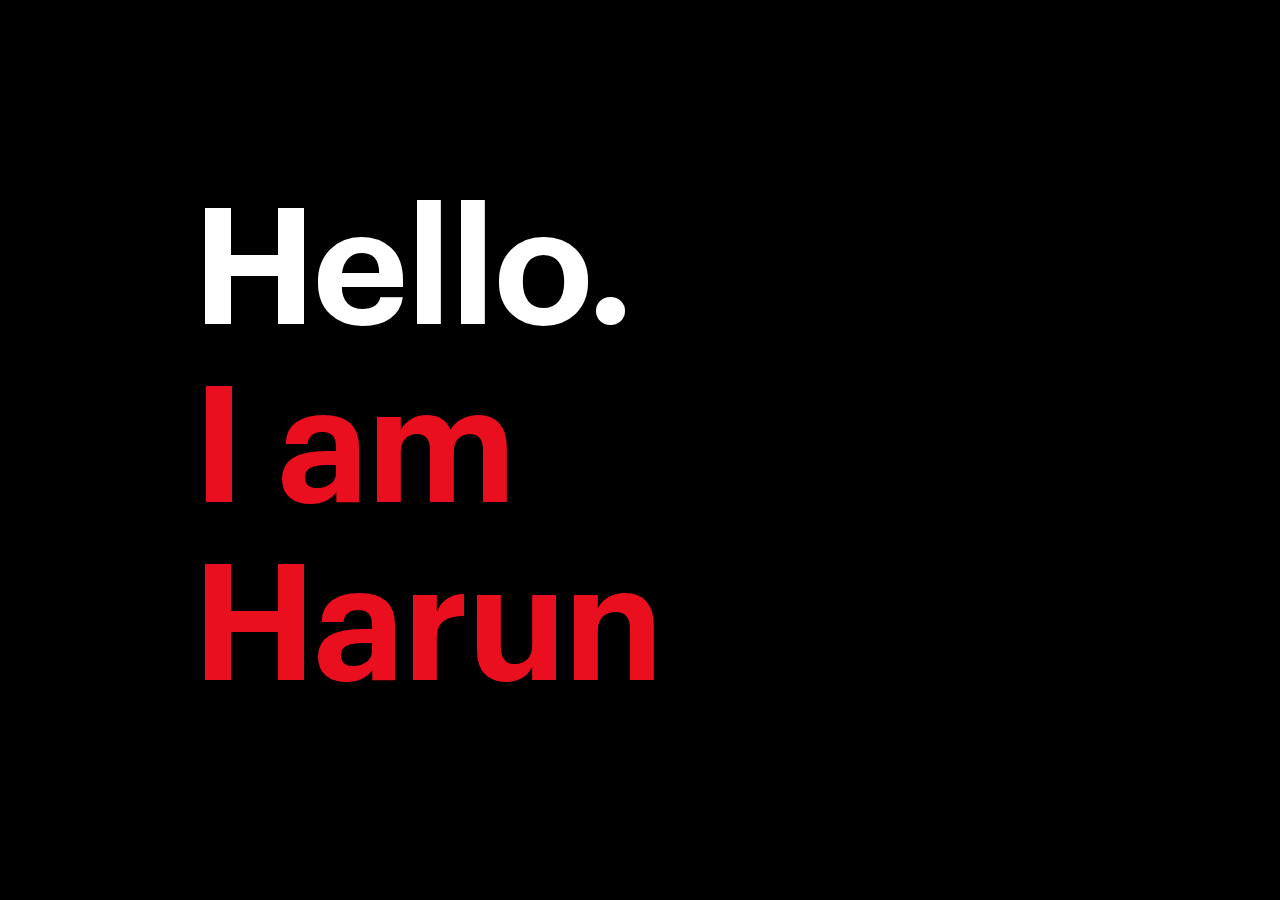
<file: index.html>
<!DOCTYPE html>
<html lang="en" class="no-js">
  <head>
    <!-- Regular data -->
    <meta charset="utf-8" />
    <meta content="text/html; charset=utf-8" http-equiv="Content-Type" />
    <!-- Description -->
    <meta name="author" content="Harun Bajric" />
    <meta name="description" content="I design & build digital products." />
    <meta
      name="keywords"
      content="Harun,Bajric,Harun Bajric,Harun bajric,portfolio,database,php,nodejs,node,express,experience,react,vue,manager,freelance"
    />
    <meta name="Resource-type" content="Document" />
    <meta name="viewport" content="width=device-width, initial-scale=1" />
    <!-- Open Graph data -->
    <meta property="og:site_name" content="Harun Bajric" />
    <meta property="og:title" content="Harun Bajric" />
    <meta property="og:description" content="I design & build web apps." />
    <meta property="og:type" content="website" />
    <meta property="og:url" content="https://harunbajric.xyz" />
    <!-- Title -->
    <title>Harun Bajric</title>
    <!-- CSS -->
    <link href="css/style.css" rel="stylesheet" type="text/css" />
    <!-- Toggle button mobile -->
    <script src="https://ajax.googleapis.com/ajax/libs/jquery/1.8.3/jquery.min.js"></script>
    <script type="text/javascript">
      $(document).ready(function () {
        $(".mobile-tap-area").click(function () {
          $(".toggle-mobile-first").toggle();
          $(".toggle-mobile-second").toggle();
        });
      });
    </script>
  </head>
  <body class="website-background-black">
    <div class="hide-mobile mobile-tap-area">
      <div class="max-width">
        <div class="vertical-center">
          <h1>
            <div class="text-color-white hide-text-block">
              <div class="animate toggle-mobile-first">Hello.</div>
            </div>
            <div class="text-color-red hide-text-block">
              <div class="animate delay04 toggle-mobile-first">I am</div>
            </div>
            <div class="text-color-red hide-text-block">
              <div class="animate delay08 toggle-mobile-first">Harun</div>
            </div>
          </h1>
        </div>
      </div>
      <div class="tap-indication">Tap anywhere</div>
    </div>

    <div class="max-width">
      <div class="vertical-center">
        <h1>
          <div class="hide-text-block">
            <a href="./about">
              <div
                class="animate text-color-white on-hover-40 hide-web label-hello"
              ></div>
              <div
                class="animate text-color-white on-hover-40 hide-mobile toggle-mobile-second"
              >
                About
              </div>
            </a>
          </div>
          <div class="hide-text-block">
            <a href="./work">
              <div
                class="animate text-color-red on-hover-40 delay04 hide-web label-iam"
              ></div>
              <div
                class="animate text-color-red on-hover-40 delay04 hide-mobile toggle-mobile-second"
              >
                Work
              </div>
            </a>
          </div>
          <div class="hide-text-block">
            <a href="./contact">
              <div
                class="animate text-color-red on-hover-40 delay08 hide-web label-Harun"
              ></div>
              <div
                class="animate text-color-red on-hover-40 delay08 hide-mobile toggle-mobile-second"
              >
                Contact
              </div>
            </a>
          </div>
        </h1>
      </div>
    </div>
    <div class="bg-photo"></div>
  </body>
</html>
</file>
<file: css/style.css>
@font-face {
  font-family: "Regular";
  src: url("../fonts/Graphik-Regular.eot");
  src: url("../fonts/Graphik-Regular.eot?#iefix") format("embedded-opentype"),
    url("../fonts/Graphik-Regular.woff") format("woff"),
    url("../fonts/Graphik-Regular.ttf") format("truetype");
  font-weight: normal;
  font-style: normal;
}
@font-face {
  font-family: "Semibold";
  src: url("../fonts/Graphik-Semibold.eot");
  src: url("../fonts/Graphik-Semibold.eot?#iefix") format("embedded-opentype"),
    url("../fonts/Graphik-Semibold.woff") format("woff"),
    url("../fonts/Graphik-Semibold.ttf") format("truetype");
  font-weight: 600;
  font-style: normal;
}
@font-face {
  font-family: "Medium";
  src: url("../fonts/Graphik-Medium.eot");
  src: url("../fonts/Graphik-Medium.eot?#iefix") format("embedded-opentype"),
    url("../fonts/Graphik-Medium.woff") format("woff"),
    url("../fonts/Graphik-Medium.ttf") format("truetype");
  font-weight: 500;
  font-style: normal;
}

html,
body,
div,
span,
applet,
object,
iframe,
h1,
h2,
h3,
h4,
h5,
h6,
p,
blockquote,
pre,
a,
abbr,
acronym,
address,
big,
cite,
code,
del,
dfn,
em,
img,
ins,
kbd,
q,
s,
samp,
small,
strike,
strong,
sub,
sup,
tt,
var,
b,
u,
i,
center,
dl,
dt,
dd,
ol,
ul,
li,
fieldset,
form,
label,
legend,
table,
caption,
tbody,
tfoot,
thead,
tr,
th,
td,
article,
aside,
canvas,
details,
embed,
figure,
figcaption,
footer,
header,
hgroup,
menu,
nav,
output,
ruby,
section,
summary,
time,
mark,
audio,
video {
  margin: 0;
  padding: 0;
  border: 0;
  font-size: 100%;
  font: inherit;
  vertical-align: baseline;
}

html,
body {
  -webkit-font-smoothing: antialiased;
  -moz-osx-font-smoothing: grayscale;
  font-smoothing: antialiased;
  text-rendering: optimizeLegibility;
  padding: 0;
  margin: 0;
  font-size: calc(1em + 1vw);
}

/*	=====================================================================
									GENERAL							
	===================================================================== */

::selection {
  color: rgba(255, 255, 255, 0.99);
  background: rgba(0, 0, 0, 0.99);
}
::-moz-selection {
  color: rgba(255, 255, 255, 0.99);
  background: rgba(0, 0, 0, 0.99);
}

/* ------ Backgrounds ------ */
.website-background-black {
  background: #000000;
}
.website-background-white {
  background: #ffffff;
}

/* ------ Colors ------ */
.text-color-white {
  color: #ffffff;
}
.text-color-red {
  color: #ea0f1e;
}
.text-color-black {
  color: #000000;
}
.text-color-gray {
  color: #888888;
}

/* ------ Text styles ------ */
.underline {
  text-decoration: underline;
}

.hide-text-block {
  position: relative;
  display: block;
  overflow: hidden;
}

h1 {
  font-family: "Semibold";
  position: fixed;
  line-height: 110%;
  letter-spacing: -2px;
  font-size: 3.2em; /* general fallback */
  font-size: 18vm; /* IE9 fallback */
  /*     font-size: 19vmin; */
  font-size: 18vmin;
}
@media screen and (max-width: 767px) {
  h1 {
    line-height: 130%;
  }
}

h2 {
  font-family: "Semibold";
  line-height: 140%;
  font-size: 100px;
  font-size: 2.222em;
}

h3 {
  font-family: "Medium";
  line-height: 120%;
  font-size: 64px;
  /* font-size: 1.780em; */
}

h4 {
  font-family: "Semibold";
  line-height: 140%;
  font-size: 48px;
  font-size: 40px;
  margin: 16vh 0 4vh 0;
  margin: 24vh 0 4vh 0;
}
@media screen and (max-width: 767px) {
  h4 {
    font-size: 30px;
  }
}
h5 {
  font-family: "Semibold";
  line-height: 140%;
  font-size: 36px;
  font-size: 30px;
  margin: 12vh 0 5vh 0;
  margin: 12vh 0 3vh 0;
}
@media screen and (max-width: 767px) {
  h5 {
    font-size: 20px;
  }
}
h6 {
  font-family: "Semibold";
  line-height: 140%;
  font-size: 24px;
  margin: 8vh 0 2vh 0;
}

/* ------ paragraph styling ------ */

p {
  line-height: 170%;
  font-family: "Regular";
  font-size: 18px;
  margin-bottom: 3vh;
}

p.size-small {
  font-family: "Medium";
  font-size: 16px;
  margin-bottom: 0;
}
@media screen and (max-width: 767px) {
  p.size-small {
    font-size: 14px;
  }
}

.size-medium {
  line-height: 180%;
  font-size: 20px;
}

.size-mediumed {
  line-height: 180%;
  font-size: 26px;
}

.size-large {
  line-height: 160%;
  font-size: 24px;
  margin-bottom: 4vh;
}

b {
  font-family: "Medium";
}

i {
  font-style: italic;
}

/* ------ List ------ */
ul {
  line-height: 180%;
  font-family: "Regular";
  font-size: 18px;
  margin-bottom: 5vh;
}

li {
  margin-left: 3vh;
}

blockquote {
  line-height: 170%;
  font-family: "Regular";
  font-size: 18px;
  /* 	font-style:italic; */
  color: #666666;
  margin: 6vmin 0;
  padding: 10px 20px 10px 30px;
  border-left: 4px solid #dddddd;
}

/* ------ Links ------ */
a,
a:after,
a:visited {
  text-decoration: none;
  cursor: pointer;
  color: #000000;
}

a.text-color-white,
a.text-color-white:after,
a.text-color-white:visited {
  color: #ffffff;
}

a.text-color-red,
a.text-color-red:after,
a.text-color-red:visited {
  color: #ea0f1e;
}

/* ------ Hover states ------ */
.on-hover-40,
.on-hover--40 {
  transition: all 0.4s cubic-bezier(0.2, 0.6, 0.2, 1);
}
.on-hover-40:hover {
  margin-left: 40px;
  transition: all 0.4s cubic-bezier(0.2, 0.6, 0.2, 1);
}
.on-hover--40:hover {
  margin-left: -40px;
  transition: all 0.4s cubic-bezier(0.2, 0.6, 0.2, 1);
}
@media screen and (max-width: 767px) {
  .on-hover-40:hover {
    margin-left: 0px;
  }
  .on-hover--40:hover {
    margin-left: 0px;
  }
}

/* ------ Media ------ */
img {
  max-width: 100%;
  max-height: 100%;
  pointer-events: none !important;
}
video {
  display: block;
  max-width: 100%;
  height: auto;
}

/* ------ Hide .lazy elements if JavaScript is off ------ */
.no-js .lazy {
  display: none;
}

/* ------ Grid ------ */
.top-bottom-margin {
  margin: 40vh 0 20vh 0;
  margin: 35vh 0 20vh 0;
  margin: 35vh 0 30vh 0;
}

.max-width {
  max-width: 68%;
  max-width: 21.5em;
  margin: 0 auto;
}
@media screen and (max-width: 767px) {
  .max-width {
    max-width: 100%;
    max-width: 86%;
  }
}

/* ------ Logo ------ */
.logo {
  float: right;
}
.logo-inner {
  position: fixed;
  top: 10%;
  z-index: 999;
}
@media screen and (max-width: 767px) {
  .logo-inner {
    top: 5%;
    left: 75%;
  }
}
.label-logo:after {
  font-family: "Semibold";
  font-size: 20px;
  content: "nav";
}
.label-logo:hover:after {
  content: "simple";
  white-space: nowrap;
}
@media screen and (max-width: 767px) {
  .label-logo:hover:after {
    content: "simple";
  }
}
.label-logo {
  -webkit-animation: fadelogo 0.6s cubic-bezier(0.2, 0.6, 0.2, 1);
  -moz-animation: fadelogo 0.6s cubic-bezier(0.2, 0.6, 0.2, 1);
  animation: fadelogo 0.6s cubic-bezier(0.2, 0.6, 0.2, 1);
  -webkit-animation-fill-mode: backwards;
  -moz-animation-fill-mode: backwards;
  animation-fill-mode: backwards;
}
@-webkit-keyframes fadelogo {
  0% {
    -webkit-transform: translateY(10vh);
  }
  100% {
    -webkit-transform: translateY(0vh);
  }
}
@keyframes fadelogo {
  0% {
    opacity: 0;
    transform: translateY(10vh);
  }
  100% {
    opacity: 1;
    transform: translateY(0vh);
  }
}

/* ------ Reading position ------ */
.rpi-progress-bar {
  box-sizing: border-box;
  position: fixed;
  width: 100%;
  top: 0;
  left: 0;
  padding-bottom: 20px;
  z-index: 1;
}
.rpi-progress-bar__position {
  box-sizing: inherit;
  height: 4px; /* control the height of the progress bar */
  width: 100%;
  background-color: #d1001d;
  -webkit-transform-origin: 0 50%;
  transform-origin: 0 50%;
  -webkit-transition: -webkit-transform 50ms;
  transition: -webkit-transform 50ms;
  transition: transform 50ms;
  transition: transform 50ms, -webkit-transform 50ms;
  -webkit-transform: scaleX(0);
  transform: scaleX(0);
  will-change: transform;
  position: relative;
}

/*	=====================================================================
									HOMEPAGE							
	===================================================================== */

.vertical-center {
  position: absolute;
  height: 100%;
  display: -webkit-flex; /* Safari */
  display: flex;
  -webkit-align-items: center; /* Safari */
  align-items: center;
}

.label-hello:after {
  content: "Hello.";
}
.label-hello:hover:after {
  content: "About";
}
.label-iam:after {
  content: "I am";
}
.label-iam:hover:after {
  content: "Work";
}
.label-Harun:after {
  content: "Harun";
}
.label-Harun:hover:after {
  content: "Contact";
}
.label-error:after {
  content: "Oops!";
}
.label-error:hover:after {
  content: "Home";
}

.animate {
  -webkit-animation: animate 0.6s cubic-bezier(0.2, 0.6, 0.2, 1);
  -moz-animation: animate 0.6s cubic-bezier(0.2, 0.6, 0.2, 1);
  animation: animate 0.6s cubic-bezier(0.2, 0.6, 0.2, 1);
  -webkit-animation-fill-mode: backwards;
  -moz-animation-fill-mode: backwards;
  animation-fill-mode: backwards;
}

@-webkit-keyframes animate {
  0% {
    opacity: 0;
    -webkit-transform: translateY(100%);
  }
  100% {
    opacity: 1;
    -webkit-transform: translateY(0%);
  }
}

@keyframes animate {
  0% {
    opacity: 0;
    transform: translateY(30vh);
  } /* WORK ON THISSS! */
  /* 	0% {transform: translateY(100%);} */
  100% {
    opacity: 1;
    transform: translateY(0%);
  }
}

/* ------ Delays ------ */
.delay02 {
  -webkit-animation-delay: 0.2s;
  animation-delay: 0.2s;
}
.delay04 {
  -webkit-animation-delay: 0.4s;
  animation-delay: 0.4s;
}
.delay06 {
  -webkit-animation-delay: 0.6s;
  animation-delay: 0.6s;
}
.delay08 {
  -webkit-animation-delay: 0.8s;
  animation-delay: 0.8s;
}
.delay10 {
  -webkit-animation-delay: 1s;
  animation-delay: 1s;
}
.delay12 {
  -webkit-animation-delay: 1.2s;
  animation-delay: 1.2s;
}

/* ------ Background photo ------ */
.bg-photo {
  z-index: -9;
  position: fixed;
  top: 0;
  right: 0;
  bottom: 0;
  left: 35%;
  background-image: url("");
  background-repeat: no-repeat;
  -webkit-background-size: cover;
  -moz-background-size: cover;
  -o-background-size: cover;
  background-size: cover;

  -webkit-animation: bg-photo 1.2s cubic-bezier(0.5, 0.6, 0.6, 1);
  -moz-animation: bg-photo 1.2s cubic-bezier(0.5, 0.6, 0.6, 1);
  animation: bg-photo 1.2s cubic-bezier(0.5, 0.6, 0.6, 1);
  -webkit-animation-fill-mode: backwards;
  -moz-animation-fill-mode: backwards;
  animation-fill-mode: backwards;
}
@media screen and (max-width: 767px) {
  .bg-photo {
    -webkit-animation: bg-photo 0.6s cubic-bezier(0.5, 0.6, 0.6, 1);
    -moz-animation: bg-photo 0.6s cubic-bezier(0.5, 0.6, 0.6, 1);
    animation: bg-photo 0.6s cubic-bezier(0.5, 0.6, 0.6, 1);
  }
}
@-webkit-keyframes bg-photo {
  0% {
    opacity: 0;
    transform: scale(1.1);
  }
  100% {
    opacity: 1;
    transform: scale(1);
  }
}

@keyframes bg-photo {
  0% {
    opacity: 0;
    transform: scale(1.1);
  }
  100% {
    opacity: 1;
    transform: scale(1);
  }
}
@media screen and (max-width: 480px) {
  .bg-photo {
    left: -8%;
  }
}

/*	=====================================================================
							HOMEPAGE MOBILE							
	===================================================================== */

@media screen and (min-width: 768px) {
  .hide-mobile {
    display: none;
  }
}

@media screen and (max-width: 767px) {
  .hide-web {
    display: none;
  }
  .toggle-mobile-second {
    display: none;
  }
  .mobile-tap-area {
    background: transparent;
    position: absolute;
    width: 100%;
    height: 100%;
  }
  .tap-indication {
    text-align: center;
    width: 100%;
    font-family: "Medium";
    color: #ffffff;
    position: fixed;
    bottom: 4%;
    font-size: 0.6em; /* general fallback */
    font-size: 3.6vm; /* IE9 fallback */
    font-size: 3.6vmin;
    animation: bounce 1s infinite alternate;

    -webkit-animation: bounce 0.5s cubic-bezier(0.5, 0.6, 0.6, 1) infinite
      alternate;
    -moz-animation: bounce 0.5s cubic-bezier(0.5, 0.6, 0.6, 1) infinite
      alternate;
    animation: bounce 0.5s cubic-bezier(0.5, 0.6, 0.6, 1) infinite alternate;
  }
  @keyframes bounce {
    from {
      transform: translateY(0px);
    }
    to {
      transform: translateY(-8px);
    }
  }
  @-webkit-keyframes bounce {
    from {
      transform: translateY(0px);
    }
    to {
      transform: translateY(-8px);
    }
  }
}

/*	=====================================================================
							ABOUT AND CONTACT					
	===================================================================== */

.max-width-left-70 {
  max-width: 70%;
}
@media screen and (max-width: 767px) {
  .max-width-left-70 {
    max-width: 100%;
  }
}

/*	=====================================================================
								WORK LIST							
	===================================================================== */

.work-block {
  margin: 12vh 0;
}

@media screen and (max-width: 767px) {
  .work-block {
    margin-top: 10vh 0;
  }
}

/*	=====================================================================
								PROJECT PAGE							
	===================================================================== */

.block-image-overflow {
  width: 100%;
  overflow: hidden;
}

.hero-image {
  width: 100vw;
  height: 90vh;
  overflow: hidden;
  margin: 30vh 0;
}
@media screen and (max-width: 767px) {
  .hero-image {
    margin: 20vh 0;
  }
}
.hero-image img {
  width: 100%;
  height: 100vh;
  object-fit: cover;
}
@media screen and (max-width: 767px) {
  .hero-image img {
    background-position: right bottom;
  }
}

.max-width-70 {
  max-width: 70%;
  margin: 0 auto;
}
@media screen and (max-width: 767px) {
  .max-width-70 {
    max-width: 100%;
    margin: auto;
  }
}

.links a {
  display: block;
  margin: 4vh 0;
  font-family: "Medium";
  font-size: 19px;
}

.images {
  margin: 8vh 0;
}
@media screen and (max-width: 767px) {
  .images {
    margin: 4vh 0;
  }
}

.images img {
  margin: 4vh 0;
}
@media screen and (max-width: 767px) {
  .images img {
    margin: 2vh 0;
  }
}

.video {
  margin: 8vh 0;
}
@media screen and (max-width: 767px) {
  .video {
    margin: 4vh 0;
  }
}
</file>
